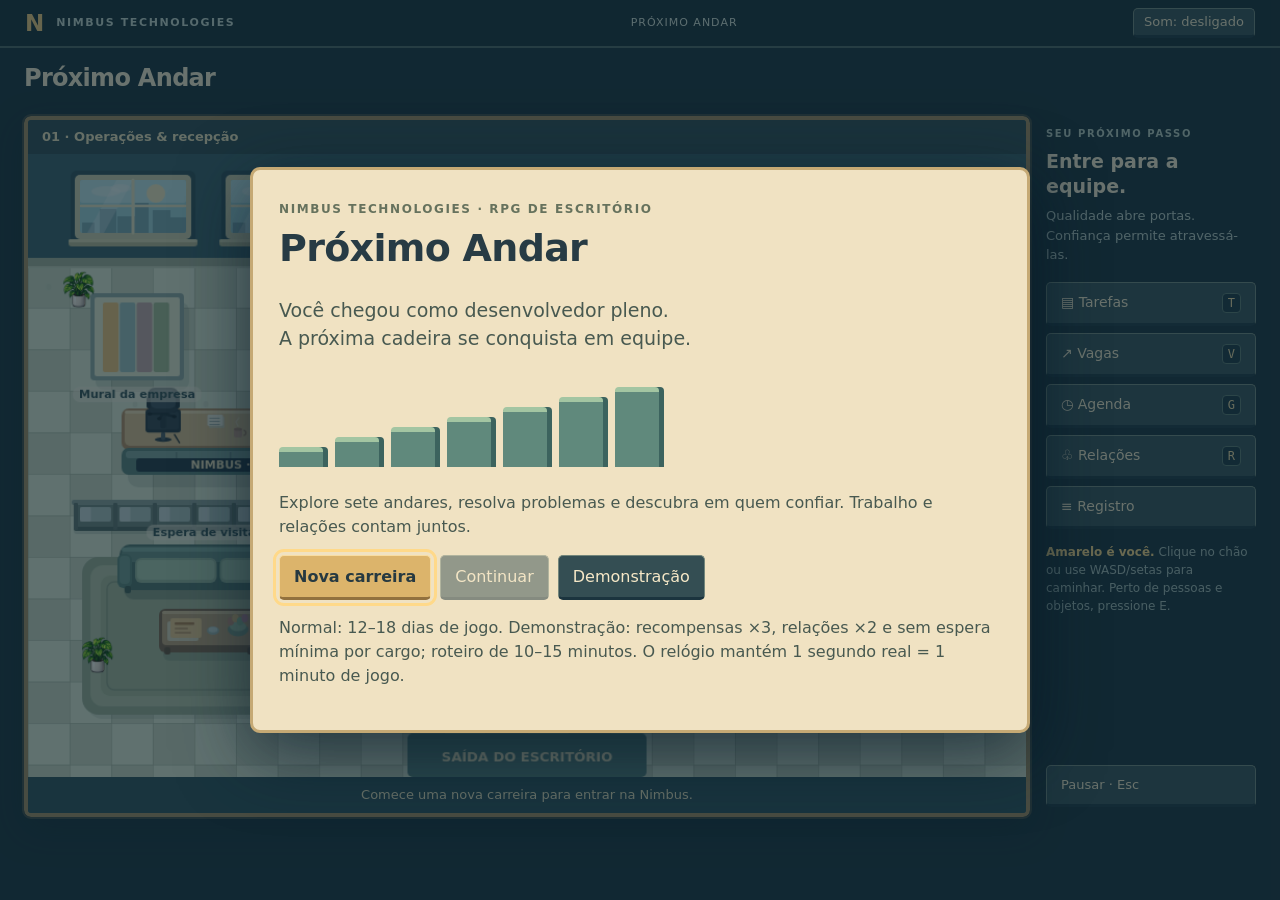
<file: index.html>
<!doctype html><html lang="pt"><head><meta charset="utf-8"><meta name="viewport" content="width=device-width,initial-scale=1"><title>Próximo Andar — Nimbus Technologies</title><link rel="icon" href="data:image/svg+xml,%3Csvg xmlns='http://www.w3.org/2000/svg' viewBox='0 0 32 32'%3E%3Crect width='32' height='32' rx='8' fill='%23182838'/%3E%3Cpath d='M8 24V16H16V8H24' fill='none' stroke='%23f6c56e' stroke-width='4'/%3E%3C/svg%3E"><link rel="stylesheet" href="style.css?v=202609220100"></head><body><header><div class="brand">N<span>NIMBUS TECHNOLOGIES</span></div><span id="mode">PRÓXIMO ANDAR</span><button id="sound">Som: desligado</button></header><main><div class="top"><div><small>UMA CARREIRA, MUITAS PESSOAS</small><h1>Próximo Andar<span id="rank"></span></h1></div><div id="clock"></div></div><div id="hud"></div><div class="layout"><section class="office"><div class="floorbar"><strong id="floorname">01 · Operações & recepção</strong><span>WASD / setas · E interagir</span></div><canvas id="game" width="960" height="600" aria-label="Escritório 2D explorável"></canvas><div id="hint">Comece uma nova carreira para entrar na Nimbus.</div><div class="touch"><button data-move="ArrowLeft">←</button><button data-move="ArrowUp">↑</button><button data-move="ArrowDown">↓</button><button data-move="ArrowRight">→</button><button id="interact">Interagir · E</button></div></section><aside><small>SEU PRÓXIMO PASSO</small><h2 id="objective">Entre para a equipe.</h2><p id="objectiveText">Qualidade abre portas. Confiança permite atravessá-las.</p><nav><button data-panel="tasks">▤ Tarefas <kbd>T</kbd></button><button data-panel="vacancies">↗ Vagas <kbd>V</kbd></button><button data-panel="agenda">◷ Agenda <kbd>G</kbd></button><button data-panel="relations">♧ Relações <kbd>R</kbd></button><button data-panel="log">≡ Registro</button></nav><div class="tip"><b>Amarelo é você.</b> Clique no chão ou use WASD/setas para caminhar. Perto de pessoas e objetos, pressione E.</div><div id="lastlog"></div><button id="pause">Pausar · Esc</button></aside></div></main><dialog id="modal"><div id="modalbody"></div></dialog><script src="data.js?v=202609220100"></script><script src="minigames.js?v=202609220100"></script><script src="engine.js?v=202609220100"></script><script src="careers.js?v=202609220100"></script><script src="living.js?v=202609220100"></script><script src="spritesheet.js?v=202609220100"></script><script src="office-art.js?v=202609220100"></script><script src="scene.js?v=202609220100"></script><script src="gameplay-ui.js?v=202609220100"></script><script src="app.js?v=202609220100"></script><script src="career-ui.js?v=202609220100"></script><script src="living-ui.js?v=202609220100"></script></body></html>
</file>
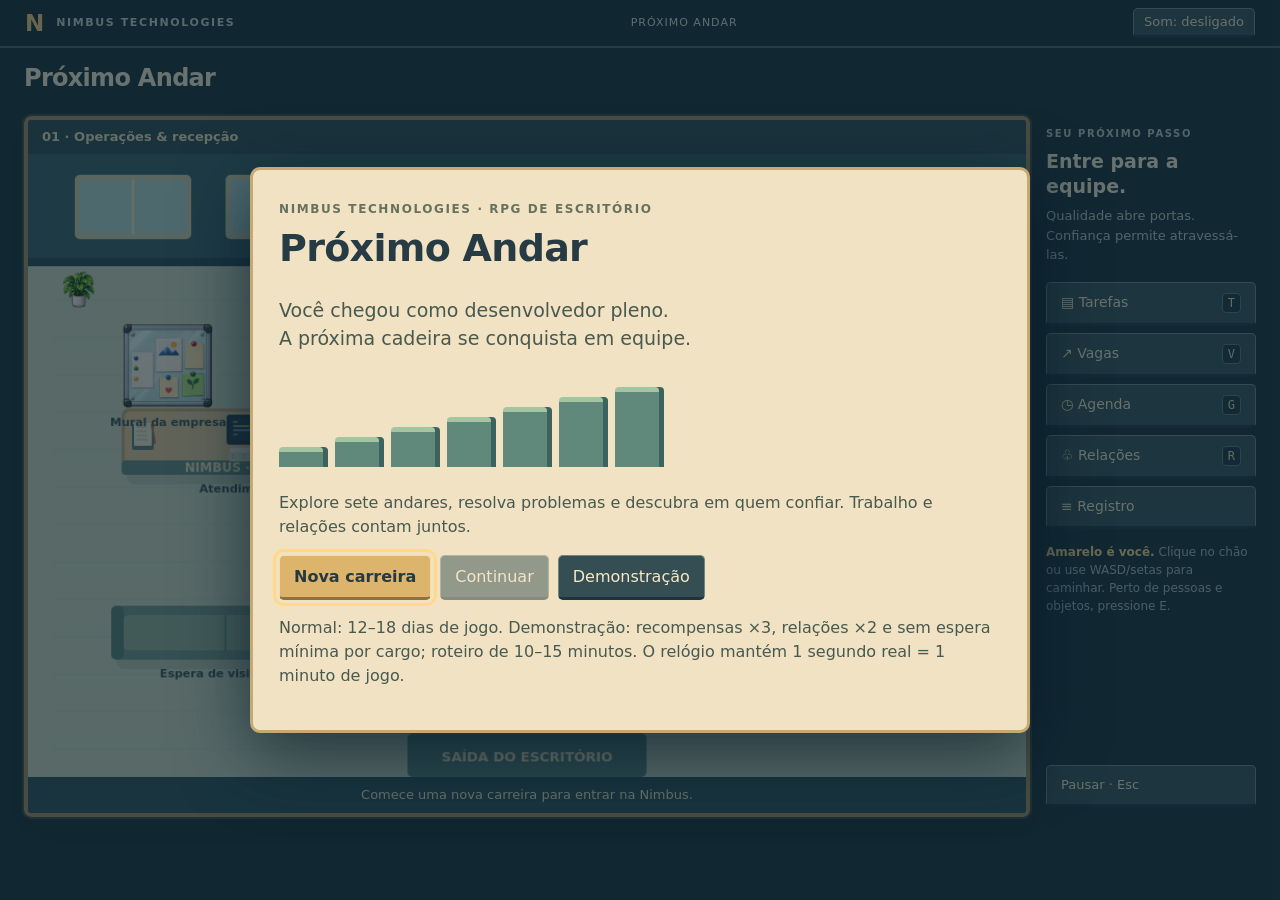
<file: outputs/proximo-andar/index.html>
<!doctype html><html lang="pt"><head><meta charset="utf-8"><meta name="viewport" content="width=device-width,initial-scale=1"><title>Próximo Andar — Nimbus Technologies</title><link rel="icon" href="data:image/svg+xml,%3Csvg xmlns='http://www.w3.org/2000/svg' viewBox='0 0 32 32'%3E%3Crect width='32' height='32' rx='8' fill='%23182838'/%3E%3Cpath d='M8 24V16H16V8H24' fill='none' stroke='%23f6c56e' stroke-width='4'/%3E%3C/svg%3E"><link rel="stylesheet" href="style.css?v=scale-20260913"></head><body><header><div class="brand">N<span>NIMBUS TECHNOLOGIES</span></div><span id="mode">PRÓXIMO ANDAR</span><button id="sound">Som: desligado</button></header><main><div class="top"><div><small>UMA CARREIRA, MUITAS PESSOAS</small><h1>Próximo Andar<span id="rank"></span></h1></div><div id="clock"></div></div><div id="hud"></div><div class="layout"><section class="office"><div class="floorbar"><strong id="floorname">01 · Operações & recepção</strong><span>WASD / setas · E interagir</span></div><canvas id="game" width="960" height="600" aria-label="Escritório 2D explorável"></canvas><div id="hint">Comece uma nova carreira para entrar na Nimbus.</div><div class="touch"><button data-move="ArrowLeft">←</button><button data-move="ArrowUp">↑</button><button data-move="ArrowDown">↓</button><button data-move="ArrowRight">→</button><button id="interact">Interagir · E</button></div></section><aside><small>SEU PRÓXIMO PASSO</small><h2 id="objective">Entre para a equipe.</h2><p id="objectiveText">Qualidade abre portas. Confiança permite atravessá-las.</p><nav><button data-panel="tasks">▤ Tarefas <kbd>T</kbd></button><button data-panel="vacancies">↗ Vagas <kbd>V</kbd></button><button data-panel="agenda">◷ Agenda <kbd>G</kbd></button><button data-panel="relations">♧ Relações <kbd>R</kbd></button><button data-panel="log">≡ Registro</button></nav><div class="tip"><b>Amarelo é você.</b> Clique no chão ou use WASD/setas para caminhar. Perto de pessoas e objetos, pressione E.</div><div id="lastlog"></div><button id="pause">Pausar · Esc</button></aside></div></main><dialog id="modal"><div id="modalbody"></div></dialog><script src="data.js?v=scale-20260913"></script><script src="minigames.js?v=scale-20260913"></script><script src="engine.js?v=scale-20260913"></script><script src="careers.js?v=scale-20260913"></script><script src="living.js?v=scale-20260913"></script><script src="spritesheet.js?v=scale-20260913"></script><script src="office-art.js?v=scale-20260913"></script><script src="scene.js?v=scale-20260913"></script><script src="gameplay-ui.js?v=scale-20260913"></script><script src="app.js?v=scale-20260913"></script><script src="career-ui.js?v=scale-20260913"></script><script src="living-ui.js?v=scale-20260913"></script></body></html>
</file>
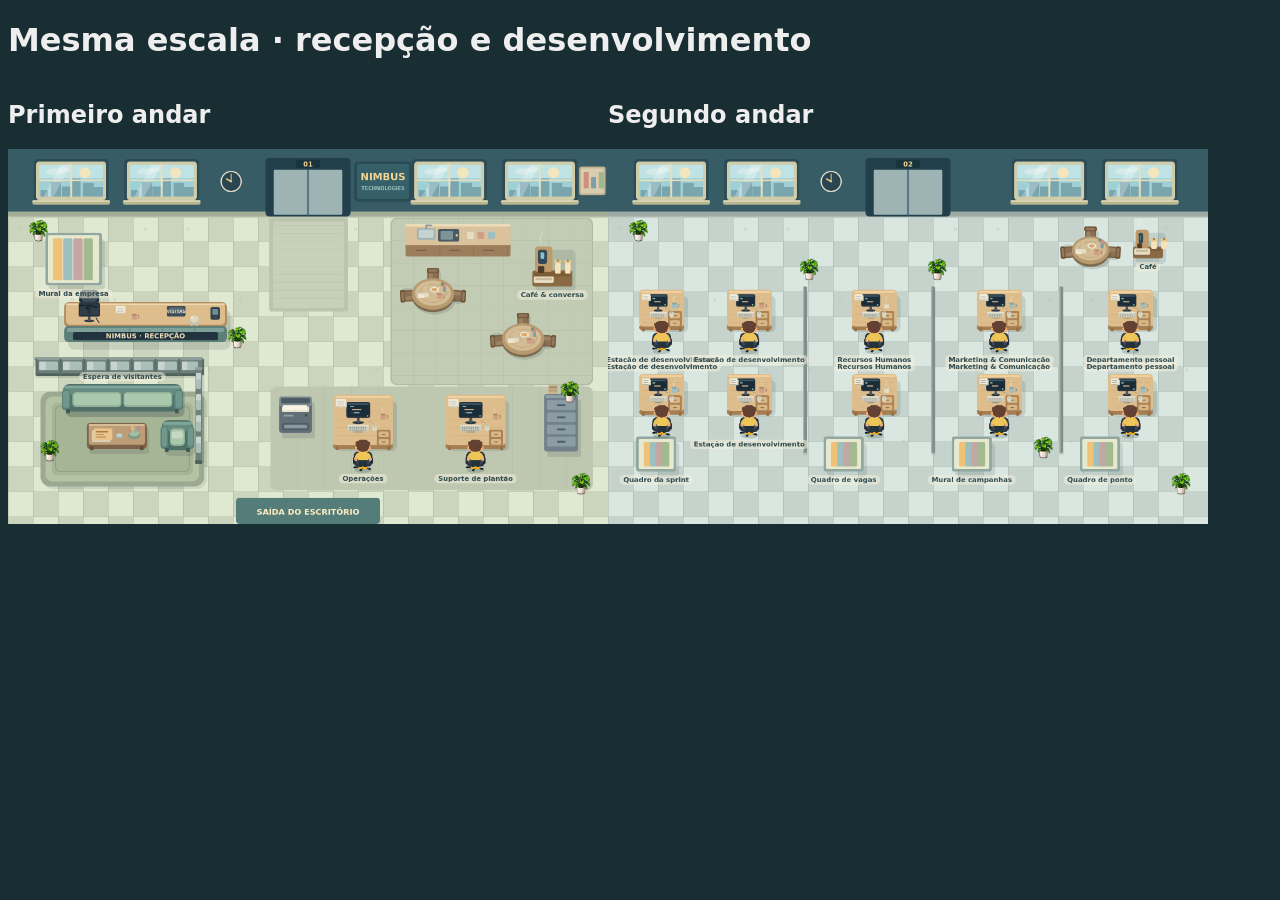
<file: tests/scale-preview.html>
<!doctype html><meta charset="utf-8"><title>Escala dos andares</title>
<style>body{background:#182e33;color:#eee;font:16px system-ui}section{display:inline-block}canvas{width:600px;height:375px}</style>
<h1>Mesma escala · recepção e desenvolvimento</h1><section><h2>Primeiro andar</h2><canvas width="960" height="600"></canvas></section><section><h2>Segundo andar</h2><canvas width="960" height="600"></canvas></section>
<script src="../data.js"></script><script src="../spritesheet.js"></script><script src="../office-art.js"></script><script src="../scene.js"></script>
<script>function draw(){document.querySelectorAll('canvas').forEach((v,i)=>{const c=v.getContext('2d');SCENE.background(c,i+1,600);for(const o of DATA.layouts[i].objects.filter(o=>o.type==='desk'))SCENE.sprite(c,o.x+o.w/2,o.y+o.h+24,{skin:'#efab78',hair:'#654334',shirt:'#edc457'},'up',0,false,false);});requestAnimationFrame(draw)}draw();</script>
</file>
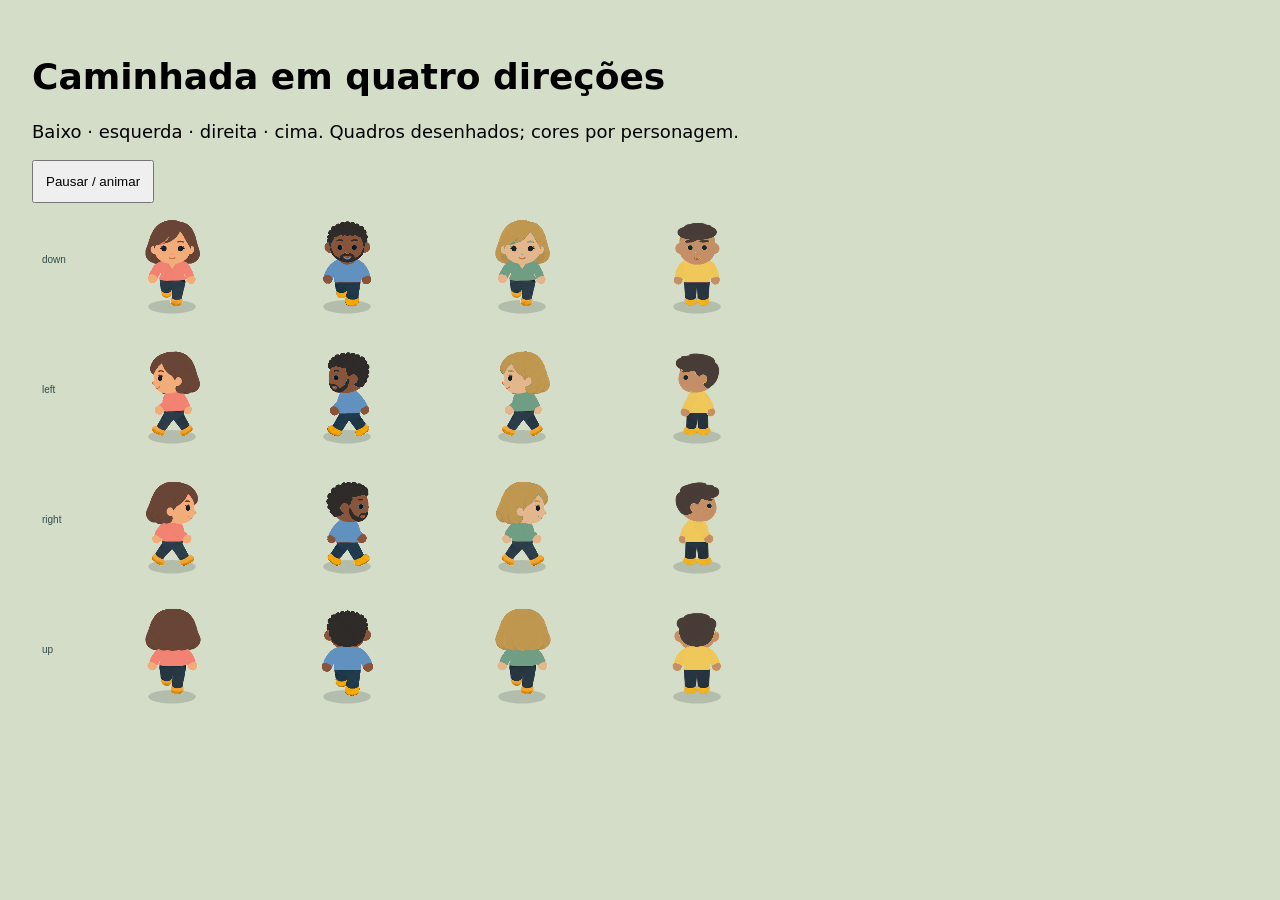
<file: tests/sprites-preview.html>
<!doctype html><meta charset="utf-8"><title>Sprites · quatro direções</title>
<style>body{background:#d4ddc7;font:18px system-ui;padding:24px}canvas{width:800px;height:560px}button{padding:12px}</style>
<h1>Caminhada em quatro direções</h1><p>Baixo · esquerda · direita · cima. Quadros desenhados; cores por personagem.</p>
<button onclick="paused=!paused">Pausar / animar</button><br><canvas width="800" height="560"></canvas>
<script src="../spritesheet.js?v=identity-20260913"></script><script>
let paused=false,d=0;const c=document.querySelector('canvas').getContext('2d');
function paint(){c.clearRect(0,0,800,560);if(!paused)d+=.65;
['down','left','right','up'].forEach((dir,r)=>{c.fillStyle='#314c4a';c.fillText(dir,10,r*130+60);for(let i=0;i<4;i++){c.save();c.translate(140+i*175,r*130+85);c.scale(1.7,1.7);WALK_SHEET.draw(c,0,0,[{gender:'feminino',skin:'#efab78',hair:'#654334',shirt:'#ee8070'},{style:2,skin:'#875439',hair:'#302c29',shirt:'#608fbc'},{gender:'feminino',skin:'#e2b48b',hair:'#b9924d',shirt:'#6e9c82'},{skin:'#c38d65',hair:'#493c37',shirt:'#edc457'}][i],dir,d,i!==3,false);c.restore();}});requestAnimationFrame(paint)}paint();
</script>
</file>
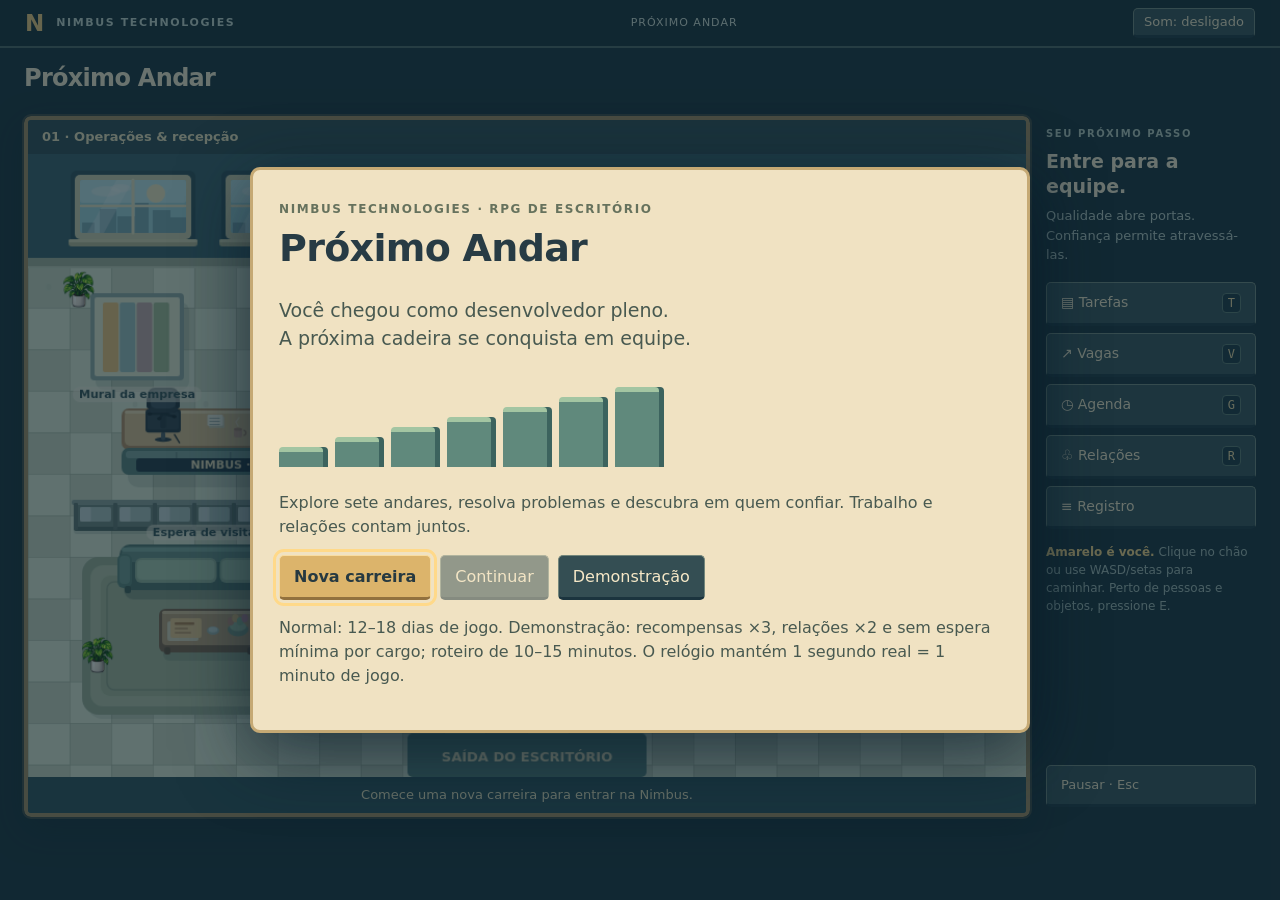
<file: tests/visual.html>
<!doctype html><html lang="pt"><head><meta charset="utf-8"><meta name="viewport" content="width=device-width,initial-scale=1"><title>Próximo Andar — Teste isolado</title><link rel="icon" href="data:image/svg+xml,%3Csvg xmlns='http://www.w3.org/2000/svg' viewBox='0 0 32 32'%3E%3Crect width='32' height='32' rx='8' fill='%23182838'/%3E%3Cpath d='M8 24V16H16V8H24' fill='none' stroke='%23f6c56e' stroke-width='4'/%3E%3C/svg%3E"><link rel="stylesheet" href="../style.css?v=202609220100"></head><body><header><div class="brand">N<span>NIMBUS TECHNOLOGIES</span></div><span id="mode">PRÓXIMO ANDAR</span><button id="sound">Som: desligado</button></header><main><div class="top"><div><small>UMA CARREIRA, MUITAS PESSOAS</small><h1>Próximo Andar<span id="rank"></span></h1></div><div id="clock"></div></div><div id="hud"></div><div class="layout"><section class="office"><div class="floorbar"><strong id="floorname">01 · Operações & recepção</strong><span>WASD / setas · E interagir</span></div><canvas id="game" width="960" height="600" aria-label="Escritório 2D explorável"></canvas><div id="hint">Comece uma nova carreira para entrar na Nimbus.</div><div class="touch"><button data-move="ArrowLeft">←</button><button data-move="ArrowUp">↑</button><button data-move="ArrowDown">↓</button><button data-move="ArrowRight">→</button><button id="interact">Interagir · E</button></div></section><aside><small>SEU PRÓXIMO PASSO</small><h2 id="objective">Entre para a equipe.</h2><p id="objectiveText">Qualidade abre portas. Confiança permite atravessá-las.</p><nav><button data-panel="tasks">▤ Tarefas <kbd>T</kbd></button><button data-panel="vacancies">↗ Vagas <kbd>V</kbd></button><button data-panel="agenda">◷ Agenda <kbd>G</kbd></button><button data-panel="relations">♧ Relações <kbd>R</kbd></button><button data-panel="log">≡ Registro</button></nav><div class="tip"><b>Amarelo é você.</b> Clique no chão ou use WASD/setas para caminhar. Perto de pessoas e objetos, pressione E.</div><div id="lastlog"></div><button id="pause">Pausar · Esc</button></aside></div></main><dialog id="modal"><div id="modalbody"></div></dialog><script>Object.defineProperty(window,'localStorage',{value:(()=>{const data={};return {getItem:key=>data[key]||null,setItem:(key,value)=>data[key]=value}})()});</script><script src="../data.js?v=202609220100"></script><script src="../minigames.js?v=202609220100"></script><script src="../engine.js?v=202609220100"></script><script src="../careers.js?v=202609220100"></script><script src="../living.js?v=202609220100"></script><script src="../spritesheet.js?v=202609220100"></script><script src="../office-art.js?v=202609220100"></script><script src="../scene.js?v=202609220100"></script><script src="../gameplay-ui.js?v=202609220100"></script><script src="../app.js?v=202609220100"></script><script src="../career-ui.js?v=202609220100"></script><script src="../living-ui.js?v=202609220100"></script></body></html>
</file>
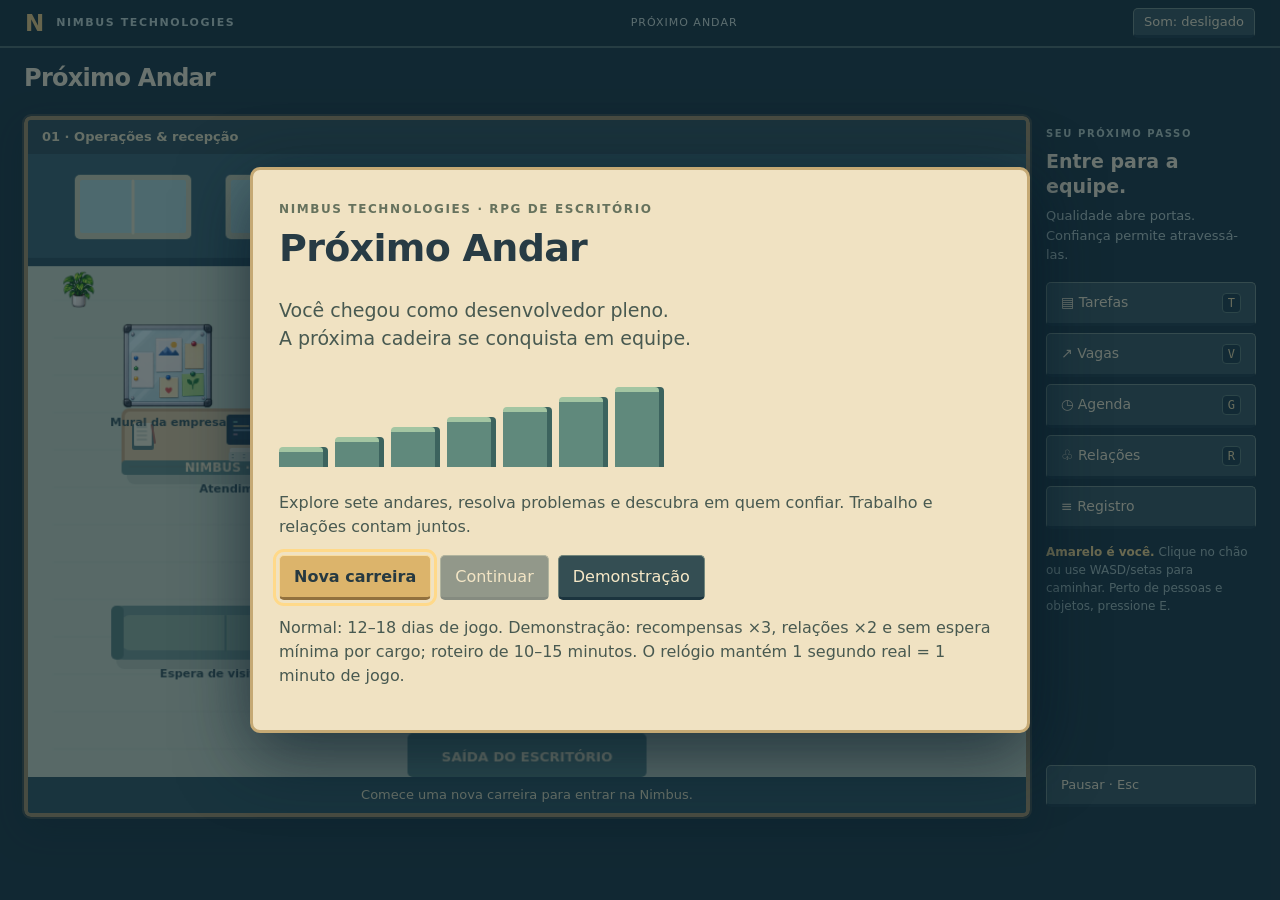
<file: outputs/proximo-andar/tests/visual.html>
<!doctype html><html lang="pt"><head><meta charset="utf-8"><meta name="viewport" content="width=device-width,initial-scale=1"><title>Próximo Andar — Teste isolado</title><link rel="icon" href="data:image/svg+xml,%3Csvg xmlns='http://www.w3.org/2000/svg' viewBox='0 0 32 32'%3E%3Crect width='32' height='32' rx='8' fill='%23182838'/%3E%3Cpath d='M8 24V16H16V8H24' fill='none' stroke='%23f6c56e' stroke-width='4'/%3E%3C/svg%3E"><link rel="stylesheet" href="../style.css?v=scale-20260913"></head><body><header><div class="brand">N<span>NIMBUS TECHNOLOGIES</span></div><span id="mode">PRÓXIMO ANDAR</span><button id="sound">Som: desligado</button></header><main><div class="top"><div><small>UMA CARREIRA, MUITAS PESSOAS</small><h1>Próximo Andar<span id="rank"></span></h1></div><div id="clock"></div></div><div id="hud"></div><div class="layout"><section class="office"><div class="floorbar"><strong id="floorname">01 · Operações & recepção</strong><span>WASD / setas · E interagir</span></div><canvas id="game" width="960" height="600" aria-label="Escritório 2D explorável"></canvas><div id="hint">Comece uma nova carreira para entrar na Nimbus.</div><div class="touch"><button data-move="ArrowLeft">←</button><button data-move="ArrowUp">↑</button><button data-move="ArrowDown">↓</button><button data-move="ArrowRight">→</button><button id="interact">Interagir · E</button></div></section><aside><small>SEU PRÓXIMO PASSO</small><h2 id="objective">Entre para a equipe.</h2><p id="objectiveText">Qualidade abre portas. Confiança permite atravessá-las.</p><nav><button data-panel="tasks">▤ Tarefas <kbd>T</kbd></button><button data-panel="vacancies">↗ Vagas <kbd>V</kbd></button><button data-panel="agenda">◷ Agenda <kbd>G</kbd></button><button data-panel="relations">♧ Relações <kbd>R</kbd></button><button data-panel="log">≡ Registro</button></nav><div class="tip"><b>Amarelo é você.</b> Clique no chão ou use WASD/setas para caminhar. Perto de pessoas e objetos, pressione E.</div><div id="lastlog"></div><button id="pause">Pausar · Esc</button></aside></div></main><dialog id="modal"><div id="modalbody"></div></dialog><script>Object.defineProperty(window,'localStorage',{value:(()=>{const data={};return {getItem:key=>data[key]||null,setItem:(key,value)=>data[key]=value}})()});</script><script src="../data.js?v=scale-20260913"></script><script src="../minigames.js?v=scale-20260913"></script><script src="../engine.js?v=scale-20260913"></script><script src="../careers.js?v=scale-20260913"></script><script src="../living.js?v=scale-20260913"></script><script src="../spritesheet.js?v=scale-20260913"></script><script src="../office-art.js?v=scale-20260913"></script><script src="../scene.js?v=scale-20260913"></script><script src="../gameplay-ui.js?v=scale-20260913"></script><script src="../app.js?v=scale-20260913"></script><script src="../career-ui.js?v=scale-20260913"></script><script src="../living-ui.js?v=scale-20260913"></script></body></html>
</file>
<file: style.css>
:root{color-scheme:dark;--ink:#203743;--paper:#f3e4bf;--gold:#f2ca79;--muted:#c9d5cf;--mint:#9bddbb}*{box-sizing:border-box}body{margin:0;background:#172d36;color:#f7ebcf;font:16px/1.5 ui-sans-serif,system-ui,-apple-system,sans-serif}header{height:48px;display:flex;justify-content:space-between;align-items:center;padding:0 25px;background:#142932;border-bottom:2px solid #4b625f;gap:12px}.brand{font-weight:900;color:var(--gold);font-size:23px;display:flex;align-items:center;gap:12px}.brand span,small{font-size:12px;letter-spacing:1.6px;font-weight:700}.brand span{color:#c4d4ca;font-size:11px}header>span{font-size:11px;letter-spacing:1px;color:#d5dfd2}header button{padding:4px 10px;font-size:13px}main{max-width:1440px;margin:auto;padding:12px 24px 20px;position:relative}.top{display:flex;justify-content:space-between;align-items:center;gap:15px}.top small{display:none}h1{font-size:24px;margin:0 0 8px;letter-spacing:-.7px}h1 span{font:14px system-ui;margin-left:14px;color:#b4d9be}#clock{color:#ffdc91;font-size:20px;font-weight:700;font-variant-numeric:tabular-nums}#hud{display:flex;gap:20px;padding:0 0 10px}.stat{font-size:12px;color:#b4c8c1;display:flex;align-items:baseline;gap:7px}.stat strong{font-size:15px;color:#f6e9ca}.layout{display:grid;grid-template-columns:minmax(0,1fr) 210px;gap:16px}.office{position:relative;border:4px solid #a3895d;outline:2px solid #3b433e;border-radius:7px;overflow:hidden;align-self:start;box-shadow:0 12px 35px #081b2a66;background:#46666a}.floorbar{padding:7px 14px;display:flex;justify-content:space-between;align-items:center;background:#2c474d;color:#eee1b9;font-size:13px}.floorbar span{display:none}canvas#game{display:block;width:100%;image-rendering:pixelated}#hint{position:absolute;left:50%;bottom:10px;transform:translateX(-50%);padding:6px 14px;border:1px solid #d6ba7c;box-shadow:0 3px 8px #14293155;border-radius:5px;white-space:nowrap;font-size:13px;background:#243e48eb;color:#fff0ba;pointer-events:none}aside{display:flex;flex-direction:column;padding:10px 0;gap:8px}aside>small{font-size:10px;color:#b6c8bd}aside h2{font-size:19px;line-height:1.3;margin:0}aside p{font-size:13px;color:#b9c9c1;margin:0 0 9px}nav{display:grid;gap:7px}button{font:inherit;line-height:1.35;background:#344e53;color:#f6e8c7;border:1px solid #73867b;border-bottom:3px solid #1b343e;border-radius:5px;padding:10px 14px;cursor:pointer;text-align:left;transition:background .12s,transform .12s}button:hover{background:#476560;border-color:#e1c385;transform:translateY(-1px)}button:active{transform:translateY(1px)}button:focus-visible{outline:3px solid #ffd989;outline-offset:3px}button:disabled{opacity:.5;cursor:not-allowed;transform:none}nav button{display:flex;justify-content:space-between;font-size:14px}kbd{font:12px monospace;background:#19333d;color:#f1d99e;border:1px solid #5c766d;border-radius:4px;padding:2px 5px}#lastlog{font-size:12px;color:#a9cbbb;border-left:2px solid #6b9f87;padding-left:10px;margin-top:10px}.tip{font-size:12px;color:#a4b8b2;margin-top:6px}.tip b{color:#f8d381}#pause{margin-top:auto;font-size:13px}.primary{background:#dcb46b;color:#263941;border-color:#f9dda0;border-bottom-color:#92713e;font-weight:700}.primary:hover{background:#f0cc88}.touch{display:none}
dialog{width:min(780px,94vw);max-height:88vh;overflow:auto;border:3px solid #c5a974;border-radius:10px;background:#f0e2c2;color:#273b44;padding:26px;box-shadow:0 20px 70px #051826aa}dialog::backdrop{background:#1026319c}dialog h1{font-size:38px}dialog h2{font-size:25px;margin:0 0 10px}dialog p{color:#485950}dialog small{color:#66725d}.modalhead{display:flex;justify-content:space-between;align-items:center;gap:15px;border-bottom:1px solid #c7b68a;margin-bottom:18px;padding-bottom:12px}.modalhead h2{margin:0}.modalhead button{padding:5px 10px}.cards{display:grid;gap:12px}.tasklist{grid-template-columns:1fr 1fr}.card{border:1px solid #c1b089;border-radius:7px;background:#f8edcf;padding:16px;box-shadow:0 2px 0 #c2ac7844}.card h3{margin:0 0 7px;font-size:18px}.card p{margin:6px 0 12px;font-size:14px}.actions{display:flex;gap:9px;flex-wrap:wrap;margin-top:16px}.badge{display:inline-block;color:#72582c;font-size:12px;margin-right:10px}.ok{color:#357553!important}.bad{color:#9d4539!important}.intro{font-size:19px}.startart{height:90px;display:flex;align-items:flex-end;gap:12px;margin:24px 0}.startart i{width:44px;background:#60897c;border-top:5px solid #a3c5a2;border-radius:4px 4px 0 0;box-shadow:5px 0 #3c635e}.logline{font-size:14px;border-bottom:1px solid #cbbb91;padding:9px 0}select{font:inherit;background:#fff1d0;color:#2d4145;padding:9px;border:1px solid #ad976b;border-radius:4px}
dialog.conversation{position:fixed;top:auto;bottom:20px;margin:0 auto;width:min(1040px,96vw);max-height:80vh;padding:0;overflow:auto;border:4px solid #c4a46b;border-radius:9px;background:#f7eaca;box-shadow:0 7px 0 #4d4b3e,0 20px 80px #14253455;animation:conversation-in .16s ease-out}dialog.conversation::backdrop{background:#10263120}.conversation-inner{display:grid;grid-template-columns:180px 1fr;gap:22px;padding:22px}.portrait-frame{align-self:start;background:#35535b;padding:7px;border:2px solid #aa8956;border-radius:5px;box-shadow:3px 3px 0 #b4a073}.portrait-frame canvas{display:block;width:160px;height:180px;image-rendering:pixelated}.portrait-frame span{display:block;color:#f4ddab;font-size:13px;text-align:center;margin-top:6px;font-weight:700}.speaker{display:flex;justify-content:space-between;align-items:start}.speaker h2{font-size:25px;line-height:1.2;margin:3px 0 6px}.speaker small{font-size:11px;text-transform:uppercase;color:#7b714d}.speaker button{padding:5px 9px}.spoken{font-size:20px;line-height:1.45;min-height:58px;margin:6px 0 12px;color:#283d41!important}.consequence{font-size:12px;margin:5px 0 10px;padding-left:9px;border-left:2px solid #a59668;color:#697451!important}.choices{display:grid;gap:6px}.choices button{color:#374a45;background:#e8dab7;border:1px solid #bcab80;border-bottom:2px solid #b5a171;padding:8px 10px;font-size:15px}.choices button:hover,.choices button:focus-visible{background:#fbf0ce;border-color:#729a78}.choices kbd{margin-right:7px;background:#d2c199;color:#465242;border-color:#ad9c71}.choice-cost{font-size:12px;white-space:nowrap;color:#70775a}.dialog-help{display:block;font-size:10px!important;letter-spacing:.5px;margin-top:9px} @keyframes conversation-in{from{transform:translateY(12px);opacity:.7}to{transform:translateY(0);opacity:1}}@media(prefers-reduced-motion:reduce){*{animation:none!important;transition:none!important}}
@media(min-width:1500px){main{max-width:1500px}.layout{grid-template-columns:minmax(0,1fr) 220px}}@media(max-width:1050px){main{padding:10px}.layout{grid-template-columns:1fr}aside{display:grid;grid-template-columns:1fr 1fr;padding:0}aside nav{grid-column:2;grid-row:1/6;grid-template-columns:1fr 1fr}aside .tip{display:none}#pause{grid-column:2}#lastlog{display:none}.touch{display:flex;gap:5px;padding:6px;background:#2c474d}.touch button{padding:5px 13px}#hint{bottom:50px;font-size:12px}header{padding:0 12px}}@media(max-width:650px){.brand span{display:none}header>span{font-size:9px}h1{font-size:19px}h1 span{font-size:12px}#clock{font-size:15px}#hud{gap:10px;flex-wrap:wrap}.stat{font-size:10px}.stat strong{font-size:12px}.tasklist{grid-template-columns:1fr}dialog{padding:18px}dialog.conversation{bottom:6px}.conversation-inner{grid-template-columns:76px 1fr;gap:12px;padding:12px}.portrait-frame{padding:3px}.portrait-frame canvas{width:66px;height:75px}.portrait-frame span{font-size:10px}.spoken{font-size:16px;min-height:0}.speaker h2{font-size:20px}.choices button{font-size:13px}.consequence{font-size:11px}#hint{max-width:96%;white-space:normal;text-align:center;width:max-content}aside h2{font-size:16px}}
/* Revision 0.3: smooth illustration, visible resources, distinct rooms and playable work. */
canvas#game,.portrait-frame canvas{image-rendering:auto}#hint{position:static;transform:none;max-width:none;width:100%;white-space:normal;text-align:center;border:0;border-radius:0;box-shadow:none;background:#294b53;color:#eee3bb;min-height:35px;padding:8px 12px}#hud{gap:10px;align-items:stretch;padding-bottom:12px}button.stat{display:flex;align-items:center;gap:9px;border:1px solid #587775;background:#284952;border-radius:10px;padding:7px 13px;min-width:125px;box-shadow:none;flex:1}.stat-icon{font-size:28px;color:#efcf86}.stat>span:last-child{flex:1}.stat small{display:block;font-size:10px;letter-spacing:.5px}.stat strong{display:inline-block;font-size:17px}.stat progress{display:block;width:100%;height:4px;margin:3px 0 0;accent-color:#9fc79b}#hud .stat:nth-child(2) progress{accent-color:#dbb07c}.mini-head{display:flex;align-items:center;gap:15px}.mini-head h2{font-size:23px;margin:4px 0}.mini-head>button{margin-left:auto}.mini-emblem,.room-emblem{font-size:52px;color:#447974}.room-emblem{text-align:center}.mini-status{display:flex;align-items:center;gap:18px;margin:18px 0;font-size:12px;color:#647567}.mini-status progress{flex:1;height:9px;accent-color:#4f8e7c}.life{color:#bf735f}.spent{color:#c4b895}.mini-grid{display:grid;grid-template-columns:repeat(4,1fr);gap:12px;margin:20px 0}.mini-tile{display:flex;flex-direction:column;align-items:center;justify-content:center;min-height:84px;font-size:38px;background:#e2e6cb;border:2px solid #9eae92;border-bottom:5px solid #7c967f;color:#437878;border-radius:13px;box-shadow:0 4px 8px #69887012;padding:12px}.mini-tile:hover{background:#f5f0d3;transform:translateY(-2px)}.mini-tile small{font-size:12px;letter-spacing:0;color:#52695f;margin:5px 0}.mini-tile.matched{background:#a9c6aa;color:#4c7e60;opacity:.65}.mini-tile.fault{color:#a86d5e}.mini-tile.selected{outline:3px solid #d7b567;background:#f8e4b4}.mini-caption{text-align:center;font-size:12px!important;color:#68765f!important}.minigame{width:min(780px,95vw)}.sequence{display:flex;justify-content:center;gap:10px;flex-wrap:wrap;align-items:center;margin:25px 0}.sequence>.mini-tile{min-width:110px}.token{font-size:36px;border-radius:12px;display:inline-flex;align-items:center;justify-content:center;width:65px;height:68px;background:#d6e2c4}.color0{color:#4d8692!important}.color1{color:#b27665!important}.color2{color:#7c9463!important}.color3{color:#9477a0!important}.severity{color:#609a82}.severity.s4{color:#d3a148}.severity.s5,.severity.s6{color:#bb6c59}.mini-tile b{font-size:18px}.budget{display:flex;gap:13px;margin:20px 0;justify-content:center}.budget span{padding:9px 18px;background:#d6ddbf;border-radius:12px;font-size:19px;font-weight:700}.strategy-grid{display:grid;grid-template-columns:1fr 1fr 1fr;gap:10px;margin-bottom:15px}.strategy-grid .mini-tile{min-height:120px;font-size:29px}.result{text-align:center;max-width:600px}.result-emblem{font-size:70px;margin:10px auto}.won{color:#4a9076}.lost{color:#bb8664}.result-stats{display:flex;justify-content:center;gap:10px;flex-wrap:wrap;margin:20px 0}.result-stats span{background:#dfdfc1;padding:12px;border-radius:10px;font-weight:600;color:#536e5c}.coffee-art{text-align:center;font-size:95px}.task-symbol{display:inline-block;margin-right:12px;color:#4c7d78;font-size:32px;vertical-align:middle}.workflow-strip{display:flex;align-items:center;justify-content:center;gap:8px;flex-wrap:wrap;margin:20px 0}.workflow-strip span{padding:10px;border-radius:7px;background:#e1d7b8;font-size:13px;color:#7b785f}.workflow-strip .done{background:#afc9a8;color:#38624d}.network-summary{display:flex;align-items:center;gap:24px;margin:20px 0}.influence-orb{background:#426f70;border:6px solid #a1c2a1;outline:3px solid #d9bb79;width:126px;height:126px;flex-shrink:0;border-radius:50%;display:flex;flex-direction:column;align-items:center;justify-content:center;color:#fff0c8}.influence-orb b{font-size:38px}.influence-orb small{font-size:9px;color:#d8e5c5}.floor-keys{display:flex;gap:7px;flex-wrap:wrap}.floor-key{padding:9px 12px;border-radius:8px;background:#dbd2b8;color:#998c71;font-size:19px}.floor-key small{display:block;font-size:9px}.floor-key.unlocked{background:#b5cbb0;color:#427657}.network-filter{display:flex;align-items:center;gap:12px;margin-bottom:15px}.network-filter select{max-width:100%}.people-grid{display:grid;grid-template-columns:repeat(4,1fr);gap:10px}.person-card{padding:10px;background:#e3dec3;color:#3d5956;border:1px solid #b4b595;display:flex;align-items:center;flex-direction:column;text-align:center;gap:5px;box-shadow:none}.person-card canvas{width:80px;height:90px;border-radius:10px}.person-card b{font-size:13px}.person-card small{font-size:10px;letter-spacing:0;min-height:26px;color:#657860}.person-card span{font-size:12px}.person-card progress{width:100%;height:5px;accent-color:#6e9d7d}.person-info{display:flex;gap:20px}.person-info>canvas{width:160px;height:180px;flex-shrink:0;border-radius:10px}.person-info button{margin:5px}.elevator-grid{display:grid;gap:9px}.elevator-grid button{display:flex;align-items:center;gap:20px;border-radius:10px}.floor-number{font-size:32px;color:#edd398}.elevator-grid small{display:block;font-size:12px;letter-spacing:0;color:#c8d4bf;margin-top:3px}@media(max-width:650px){button.stat{min-width:100px;padding:5px 8px}.stat-icon{font-size:22px}#hud{flex-wrap:wrap;gap:5px}.people-grid{grid-template-columns:repeat(2,1fr)}.mini-grid{gap:7px}.mini-tile{font-size:28px;min-height:64px}.mini-status>span:last-child{display:none}.strategy-grid{grid-template-columns:1fr 1fr}.budget{gap:4px}.budget span{padding:7px;font-size:15px}.network-summary{gap:12px}.influence-orb{width:90px;height:90px}.influence-orb b{font-size:30px}.floor-key{padding:5px 7px}.person-info{display:block}.person-info>canvas{display:block;margin:auto}#hint{font-size:11px}.mini-head h2{font-size:18px}}
progress{appearance:none;-webkit-appearance:none;border:0;border-radius:5px;overflow:hidden;background:#49605e}progress::-webkit-progress-bar{background:#49605e;border-radius:5px}progress::-webkit-progress-value{background:#a4c99a;border-radius:5px}progress::-moz-progress-bar{background:#a4c99a}#hud .stat:nth-child(2) progress::-webkit-progress-value{background:#e0b57a}.card progress::-webkit-progress-bar,.person-card progress::-webkit-progress-bar,.mini-status progress::-webkit-progress-bar{background:#c5c8aa}
/* Friendship stays visible in every conversation, including follow-up responses. */
.dialog-friendship{margin:8px 0 14px;padding:10px 12px;border-radius:10px;background:#dce7cc;color:#355b50}
.dialog-friendship>div{display:flex;justify-content:space-between;gap:12px;font-size:13px}
.dialog-friendship meter{display:block;width:100%;height:12px;margin-top:5px}
.dialog-friendship meter::-webkit-meter-bar{background:#c2cbb4;border:0;border-radius:9px}
.dialog-friendship meter::-webkit-meter-optimum-value{background:#5b967b;border-radius:9px}
@media(max-width:650px){.dialog-friendship{padding:7px}.dialog-friendship>div{font-size:11px;flex-wrap:wrap}}
</file>
<file: outputs/proximo-andar/style.css>
:root{color-scheme:dark;--ink:#203743;--paper:#f3e4bf;--gold:#f2ca79;--muted:#c9d5cf;--mint:#9bddbb}*{box-sizing:border-box}body{margin:0;background:#172d36;color:#f7ebcf;font:16px/1.5 ui-sans-serif,system-ui,-apple-system,sans-serif}header{height:48px;display:flex;justify-content:space-between;align-items:center;padding:0 25px;background:#142932;border-bottom:2px solid #4b625f;gap:12px}.brand{font-weight:900;color:var(--gold);font-size:23px;display:flex;align-items:center;gap:12px}.brand span,small{font-size:12px;letter-spacing:1.6px;font-weight:700}.brand span{color:#c4d4ca;font-size:11px}header>span{font-size:11px;letter-spacing:1px;color:#d5dfd2}header button{padding:4px 10px;font-size:13px}main{max-width:1440px;margin:auto;padding:12px 24px 20px;position:relative}.top{display:flex;justify-content:space-between;align-items:center;gap:15px}.top small{display:none}h1{font-size:24px;margin:0 0 8px;letter-spacing:-.7px}h1 span{font:14px system-ui;margin-left:14px;color:#b4d9be}#clock{color:#ffdc91;font-size:20px;font-weight:700;font-variant-numeric:tabular-nums}#hud{display:flex;gap:20px;padding:0 0 10px}.stat{font-size:12px;color:#b4c8c1;display:flex;align-items:baseline;gap:7px}.stat strong{font-size:15px;color:#f6e9ca}.layout{display:grid;grid-template-columns:minmax(0,1fr) 210px;gap:16px}.office{position:relative;border:4px solid #a3895d;outline:2px solid #3b433e;border-radius:7px;overflow:hidden;align-self:start;box-shadow:0 12px 35px #081b2a66;background:#46666a}.floorbar{padding:7px 14px;display:flex;justify-content:space-between;align-items:center;background:#2c474d;color:#eee1b9;font-size:13px}.floorbar span{display:none}canvas#game{display:block;width:100%;image-rendering:pixelated}#hint{position:absolute;left:50%;bottom:10px;transform:translateX(-50%);padding:6px 14px;border:1px solid #d6ba7c;box-shadow:0 3px 8px #14293155;border-radius:5px;white-space:nowrap;font-size:13px;background:#243e48eb;color:#fff0ba;pointer-events:none}aside{display:flex;flex-direction:column;padding:10px 0;gap:8px}aside>small{font-size:10px;color:#b6c8bd}aside h2{font-size:19px;line-height:1.3;margin:0}aside p{font-size:13px;color:#b9c9c1;margin:0 0 9px}nav{display:grid;gap:7px}button{font:inherit;line-height:1.35;background:#344e53;color:#f6e8c7;border:1px solid #73867b;border-bottom:3px solid #1b343e;border-radius:5px;padding:10px 14px;cursor:pointer;text-align:left;transition:background .12s,transform .12s}button:hover{background:#476560;border-color:#e1c385;transform:translateY(-1px)}button:active{transform:translateY(1px)}button:focus-visible{outline:3px solid #ffd989;outline-offset:3px}button:disabled{opacity:.5;cursor:not-allowed;transform:none}nav button{display:flex;justify-content:space-between;font-size:14px}kbd{font:12px monospace;background:#19333d;color:#f1d99e;border:1px solid #5c766d;border-radius:4px;padding:2px 5px}#lastlog{font-size:12px;color:#a9cbbb;border-left:2px solid #6b9f87;padding-left:10px;margin-top:10px}.tip{font-size:12px;color:#a4b8b2;margin-top:6px}.tip b{color:#f8d381}#pause{margin-top:auto;font-size:13px}.primary{background:#dcb46b;color:#263941;border-color:#f9dda0;border-bottom-color:#92713e;font-weight:700}.primary:hover{background:#f0cc88}.touch{display:none}
dialog{width:min(780px,94vw);max-height:88vh;overflow:auto;border:3px solid #c5a974;border-radius:10px;background:#f0e2c2;color:#273b44;padding:26px;box-shadow:0 20px 70px #051826aa}dialog::backdrop{background:#1026319c}dialog h1{font-size:38px}dialog h2{font-size:25px;margin:0 0 10px}dialog p{color:#485950}dialog small{color:#66725d}.modalhead{display:flex;justify-content:space-between;align-items:center;gap:15px;border-bottom:1px solid #c7b68a;margin-bottom:18px;padding-bottom:12px}.modalhead h2{margin:0}.modalhead button{padding:5px 10px}.cards{display:grid;gap:12px}.tasklist{grid-template-columns:1fr 1fr}.card{border:1px solid #c1b089;border-radius:7px;background:#f8edcf;padding:16px;box-shadow:0 2px 0 #c2ac7844}.card h3{margin:0 0 7px;font-size:18px}.card p{margin:6px 0 12px;font-size:14px}.actions{display:flex;gap:9px;flex-wrap:wrap;margin-top:16px}.badge{display:inline-block;color:#72582c;font-size:12px;margin-right:10px}.ok{color:#357553!important}.bad{color:#9d4539!important}.intro{font-size:19px}.startart{height:90px;display:flex;align-items:flex-end;gap:12px;margin:24px 0}.startart i{width:44px;background:#60897c;border-top:5px solid #a3c5a2;border-radius:4px 4px 0 0;box-shadow:5px 0 #3c635e}.logline{font-size:14px;border-bottom:1px solid #cbbb91;padding:9px 0}select{font:inherit;background:#fff1d0;color:#2d4145;padding:9px;border:1px solid #ad976b;border-radius:4px}
dialog.conversation{position:fixed;top:auto;bottom:20px;margin:0 auto;width:min(1040px,96vw);max-height:80vh;padding:0;overflow:auto;border:4px solid #c4a46b;border-radius:9px;background:#f7eaca;box-shadow:0 7px 0 #4d4b3e,0 20px 80px #14253455;animation:conversation-in .16s ease-out}dialog.conversation::backdrop{background:#10263120}.conversation-inner{display:grid;grid-template-columns:180px 1fr;gap:22px;padding:22px}.portrait-frame{align-self:start;background:#35535b;padding:7px;border:2px solid #aa8956;border-radius:5px;box-shadow:3px 3px 0 #b4a073}.portrait-frame canvas{display:block;width:160px;height:180px;image-rendering:pixelated}.portrait-frame span{display:block;color:#f4ddab;font-size:13px;text-align:center;margin-top:6px;font-weight:700}.speaker{display:flex;justify-content:space-between;align-items:start}.speaker h2{font-size:25px;line-height:1.2;margin:3px 0 6px}.speaker small{font-size:11px;text-transform:uppercase;color:#7b714d}.speaker button{padding:5px 9px}.spoken{font-size:20px;line-height:1.45;min-height:58px;margin:6px 0 12px;color:#283d41!important}.consequence{font-size:12px;margin:5px 0 10px;padding-left:9px;border-left:2px solid #a59668;color:#697451!important}.choices{display:grid;gap:6px}.choices button{color:#374a45;background:#e8dab7;border:1px solid #bcab80;border-bottom:2px solid #b5a171;padding:8px 10px;font-size:15px}.choices button:hover,.choices button:focus-visible{background:#fbf0ce;border-color:#729a78}.choices kbd{margin-right:7px;background:#d2c199;color:#465242;border-color:#ad9c71}.choice-cost{font-size:12px;white-space:nowrap;color:#70775a}.dialog-help{display:block;font-size:10px!important;letter-spacing:.5px;margin-top:9px} @keyframes conversation-in{from{transform:translateY(12px);opacity:.7}to{transform:translateY(0);opacity:1}}@media(prefers-reduced-motion:reduce){*{animation:none!important;transition:none!important}}
@media(min-width:1500px){main{max-width:1500px}.layout{grid-template-columns:minmax(0,1fr) 220px}}@media(max-width:1050px){main{padding:10px}.layout{grid-template-columns:1fr}aside{display:grid;grid-template-columns:1fr 1fr;padding:0}aside nav{grid-column:2;grid-row:1/6;grid-template-columns:1fr 1fr}aside .tip{display:none}#pause{grid-column:2}#lastlog{display:none}.touch{display:flex;gap:5px;padding:6px;background:#2c474d}.touch button{padding:5px 13px}#hint{bottom:50px;font-size:12px}header{padding:0 12px}}@media(max-width:650px){.brand span{display:none}header>span{font-size:9px}h1{font-size:19px}h1 span{font-size:12px}#clock{font-size:15px}#hud{gap:10px;flex-wrap:wrap}.stat{font-size:10px}.stat strong{font-size:12px}.tasklist{grid-template-columns:1fr}dialog{padding:18px}dialog.conversation{bottom:6px}.conversation-inner{grid-template-columns:76px 1fr;gap:12px;padding:12px}.portrait-frame{padding:3px}.portrait-frame canvas{width:66px;height:75px}.portrait-frame span{font-size:10px}.spoken{font-size:16px;min-height:0}.speaker h2{font-size:20px}.choices button{font-size:13px}.consequence{font-size:11px}#hint{max-width:96%;white-space:normal;text-align:center;width:max-content}aside h2{font-size:16px}}
/* Revision 0.3: smooth illustration, visible resources, distinct rooms and playable work. */
canvas#game,.portrait-frame canvas{image-rendering:auto}#hint{position:static;transform:none;max-width:none;width:100%;white-space:normal;text-align:center;border:0;border-radius:0;box-shadow:none;background:#294b53;color:#eee3bb;min-height:35px;padding:8px 12px}#hud{gap:10px;align-items:stretch;padding-bottom:12px}button.stat{display:flex;align-items:center;gap:9px;border:1px solid #587775;background:#284952;border-radius:10px;padding:7px 13px;min-width:125px;box-shadow:none;flex:1}.stat-icon{font-size:28px;color:#efcf86}.stat>span:last-child{flex:1}.stat small{display:block;font-size:10px;letter-spacing:.5px}.stat strong{display:inline-block;font-size:17px}.stat progress{display:block;width:100%;height:4px;margin:3px 0 0;accent-color:#9fc79b}#hud .stat:nth-child(2) progress{accent-color:#dbb07c}.mini-head{display:flex;align-items:center;gap:15px}.mini-head h2{font-size:23px;margin:4px 0}.mini-head>button{margin-left:auto}.mini-emblem,.room-emblem{font-size:52px;color:#447974}.room-emblem{text-align:center}.mini-status{display:flex;align-items:center;gap:18px;margin:18px 0;font-size:12px;color:#647567}.mini-status progress{flex:1;height:9px;accent-color:#4f8e7c}.life{color:#bf735f}.spent{color:#c4b895}.mini-grid{display:grid;grid-template-columns:repeat(4,1fr);gap:12px;margin:20px 0}.mini-tile{display:flex;flex-direction:column;align-items:center;justify-content:center;min-height:84px;font-size:38px;background:#e2e6cb;border:2px solid #9eae92;border-bottom:5px solid #7c967f;color:#437878;border-radius:13px;box-shadow:0 4px 8px #69887012;padding:12px}.mini-tile:hover{background:#f5f0d3;transform:translateY(-2px)}.mini-tile small{font-size:12px;letter-spacing:0;color:#52695f;margin:5px 0}.mini-tile.matched{background:#a9c6aa;color:#4c7e60;opacity:.65}.mini-tile.fault{color:#a86d5e}.mini-tile.selected{outline:3px solid #d7b567;background:#f8e4b4}.mini-caption{text-align:center;font-size:12px!important;color:#68765f!important}.minigame{width:min(780px,95vw)}.sequence{display:flex;justify-content:center;gap:10px;flex-wrap:wrap;align-items:center;margin:25px 0}.sequence>.mini-tile{min-width:110px}.token{font-size:36px;border-radius:12px;display:inline-flex;align-items:center;justify-content:center;width:65px;height:68px;background:#d6e2c4}.color0{color:#4d8692!important}.color1{color:#b27665!important}.color2{color:#7c9463!important}.color3{color:#9477a0!important}.severity{color:#609a82}.severity.s4{color:#d3a148}.severity.s5,.severity.s6{color:#bb6c59}.mini-tile b{font-size:18px}.budget{display:flex;gap:13px;margin:20px 0;justify-content:center}.budget span{padding:9px 18px;background:#d6ddbf;border-radius:12px;font-size:19px;font-weight:700}.strategy-grid{display:grid;grid-template-columns:1fr 1fr 1fr;gap:10px;margin-bottom:15px}.strategy-grid .mini-tile{min-height:120px;font-size:29px}.result{text-align:center;max-width:600px}.result-emblem{font-size:70px;margin:10px auto}.won{color:#4a9076}.lost{color:#bb8664}.result-stats{display:flex;justify-content:center;gap:10px;flex-wrap:wrap;margin:20px 0}.result-stats span{background:#dfdfc1;padding:12px;border-radius:10px;font-weight:600;color:#536e5c}.coffee-art{text-align:center;font-size:95px}.task-symbol{display:inline-block;margin-right:12px;color:#4c7d78;font-size:32px;vertical-align:middle}.workflow-strip{display:flex;align-items:center;justify-content:center;gap:8px;flex-wrap:wrap;margin:20px 0}.workflow-strip span{padding:10px;border-radius:7px;background:#e1d7b8;font-size:13px;color:#7b785f}.workflow-strip .done{background:#afc9a8;color:#38624d}.network-summary{display:flex;align-items:center;gap:24px;margin:20px 0}.influence-orb{background:#426f70;border:6px solid #a1c2a1;outline:3px solid #d9bb79;width:126px;height:126px;flex-shrink:0;border-radius:50%;display:flex;flex-direction:column;align-items:center;justify-content:center;color:#fff0c8}.influence-orb b{font-size:38px}.influence-orb small{font-size:9px;color:#d8e5c5}.floor-keys{display:flex;gap:7px;flex-wrap:wrap}.floor-key{padding:9px 12px;border-radius:8px;background:#dbd2b8;color:#998c71;font-size:19px}.floor-key small{display:block;font-size:9px}.floor-key.unlocked{background:#b5cbb0;color:#427657}.network-filter{display:flex;align-items:center;gap:12px;margin-bottom:15px}.network-filter select{max-width:100%}.people-grid{display:grid;grid-template-columns:repeat(4,1fr);gap:10px}.person-card{padding:10px;background:#e3dec3;color:#3d5956;border:1px solid #b4b595;display:flex;align-items:center;flex-direction:column;text-align:center;gap:5px;box-shadow:none}.person-card canvas{width:80px;height:90px;border-radius:10px}.person-card b{font-size:13px}.person-card small{font-size:10px;letter-spacing:0;min-height:26px;color:#657860}.person-card span{font-size:12px}.person-card progress{width:100%;height:5px;accent-color:#6e9d7d}.person-info{display:flex;gap:20px}.person-info>canvas{width:160px;height:180px;flex-shrink:0;border-radius:10px}.person-info button{margin:5px}.elevator-grid{display:grid;gap:9px}.elevator-grid button{display:flex;align-items:center;gap:20px;border-radius:10px}.floor-number{font-size:32px;color:#edd398}.elevator-grid small{display:block;font-size:12px;letter-spacing:0;color:#c8d4bf;margin-top:3px}@media(max-width:650px){button.stat{min-width:100px;padding:5px 8px}.stat-icon{font-size:22px}#hud{flex-wrap:wrap;gap:5px}.people-grid{grid-template-columns:repeat(2,1fr)}.mini-grid{gap:7px}.mini-tile{font-size:28px;min-height:64px}.mini-status>span:last-child{display:none}.strategy-grid{grid-template-columns:1fr 1fr}.budget{gap:4px}.budget span{padding:7px;font-size:15px}.network-summary{gap:12px}.influence-orb{width:90px;height:90px}.influence-orb b{font-size:30px}.floor-key{padding:5px 7px}.person-info{display:block}.person-info>canvas{display:block;margin:auto}#hint{font-size:11px}.mini-head h2{font-size:18px}}
progress{appearance:none;-webkit-appearance:none;border:0;border-radius:5px;overflow:hidden;background:#49605e}progress::-webkit-progress-bar{background:#49605e;border-radius:5px}progress::-webkit-progress-value{background:#a4c99a;border-radius:5px}progress::-moz-progress-bar{background:#a4c99a}#hud .stat:nth-child(2) progress::-webkit-progress-value{background:#e0b57a}.card progress::-webkit-progress-bar,.person-card progress::-webkit-progress-bar,.mini-status progress::-webkit-progress-bar{background:#c5c8aa}
/* Friendship stays visible in every conversation, including follow-up responses. */
.dialog-friendship{margin:8px 0 14px;padding:10px 12px;border-radius:10px;background:#dce7cc;color:#355b50}
.dialog-friendship>div{display:flex;justify-content:space-between;gap:12px;font-size:13px}
.dialog-friendship meter{display:block;width:100%;height:12px;margin-top:5px}
.dialog-friendship meter::-webkit-meter-bar{background:#c2cbb4;border:0;border-radius:9px}
.dialog-friendship meter::-webkit-meter-optimum-value{background:#5b967b;border-radius:9px}
@media(max-width:650px){.dialog-friendship{padding:7px}.dialog-friendship>div{font-size:11px;flex-wrap:wrap}}
</file>
